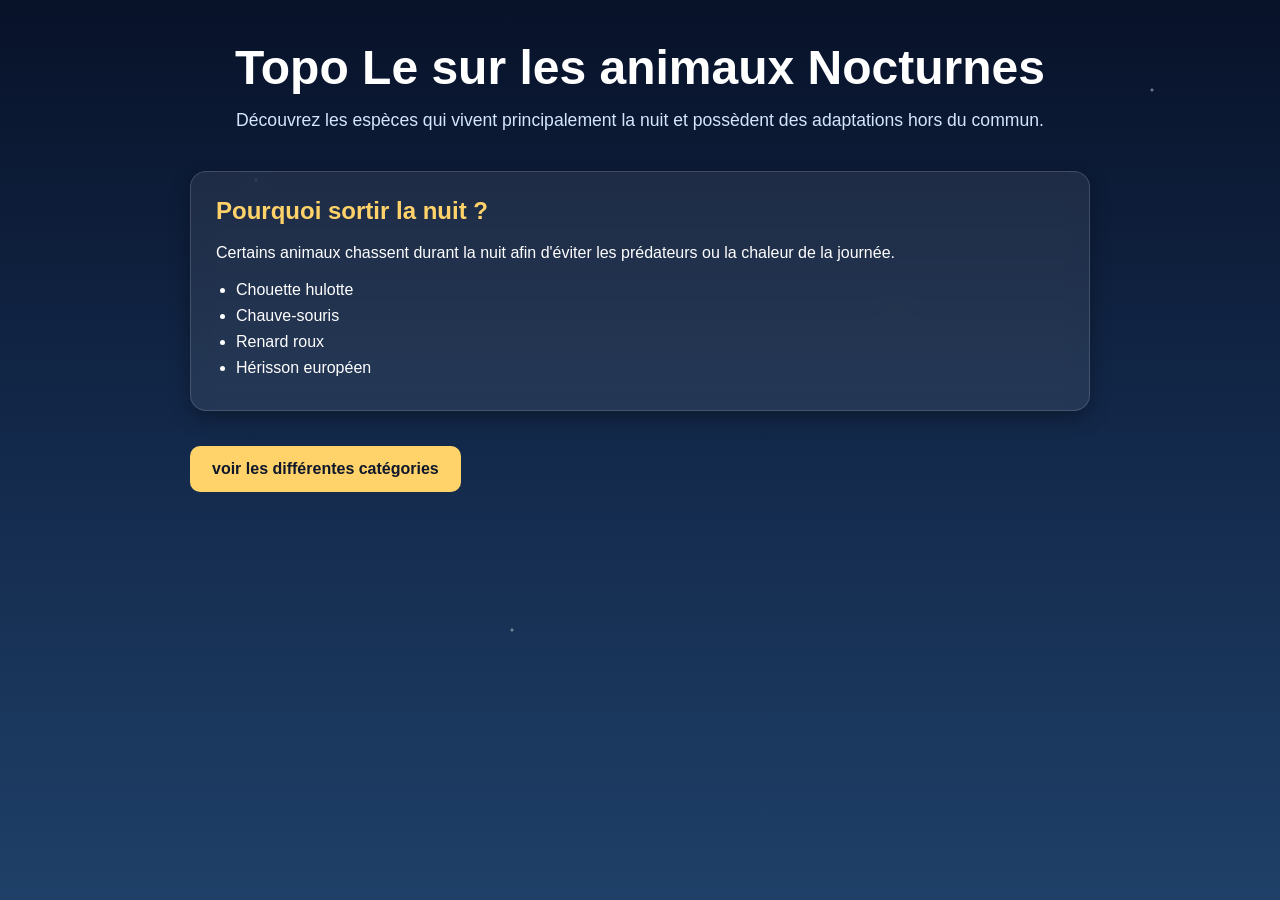
<file: index.html>
<!DOCTYPE html>
<html lang="fr">
<head>
    <meta charset="UTF-8">
    <title>Animaux Nocturnes</title>
    <link rel="stylesheet" href="assets/style/style.css">
</head>
<body>

<div class="container">

    <header>
        <h1> Topo Le sur les animaux Nocturnes</h1>
        <p>
             Découvrez les espèces qui vivent principalement la nuit
            et possèdent des adaptations hors du commun.
        </p>
    </header>

    <section class="card">

        <h2>Pourquoi sortir la nuit ?</h2>

        <p>
            Certains animaux chassent durant la nuit afin d'éviter
            les prédateurs ou la chaleur de la journée.
        </p>

        <ul>
            <li> Chouette hulotte</li>
            <li> Chauve-souris</li>
            <li> Renard roux</li>
            <li> Hérisson européen</li>
        </ul>

    </section>

    <a class="button" href="about.html">
voir les différentes catégories
    </a>

</div>

</body>
</html>
</file>
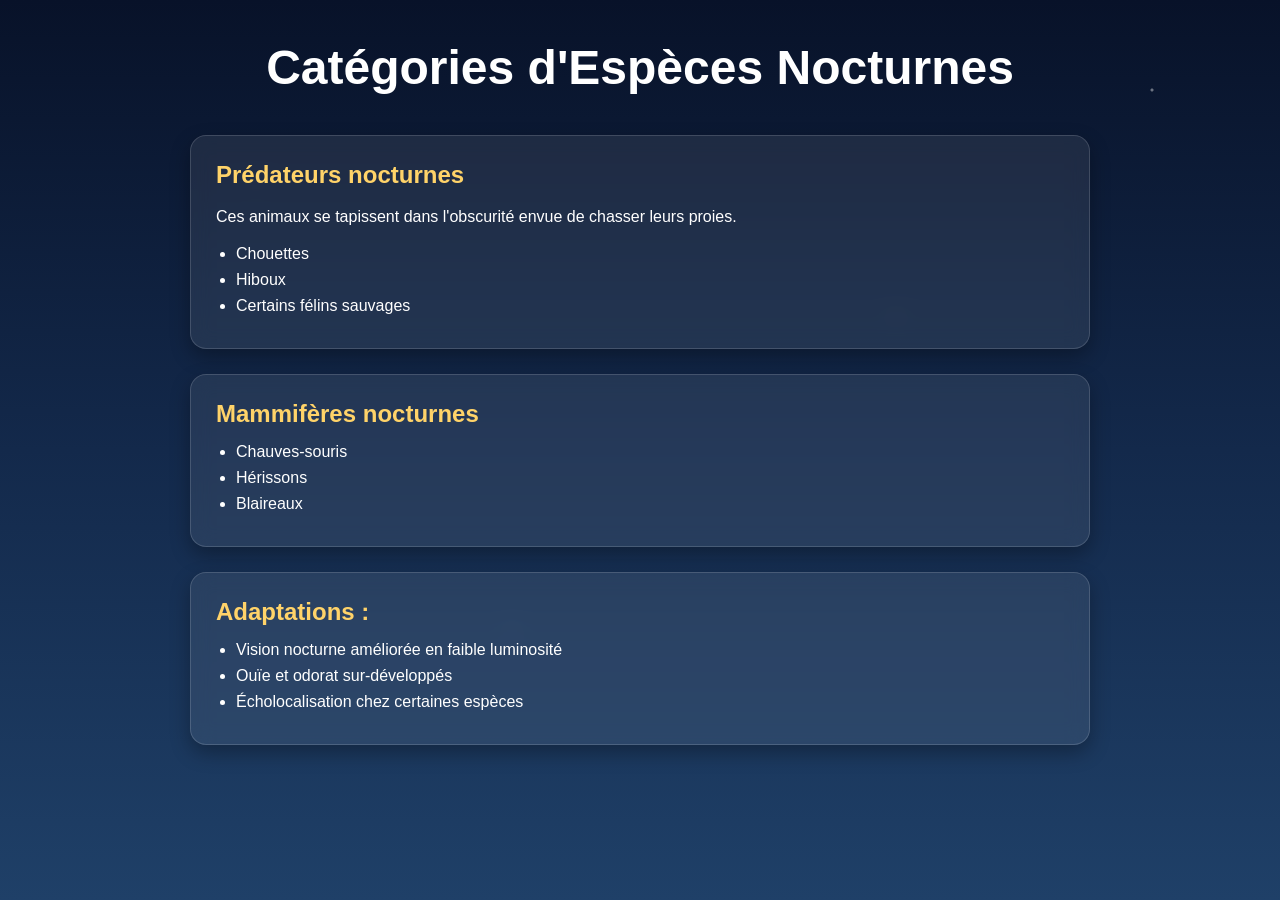
<file: about.html>
<!DOCTYPE html>
<html lang="fr">
<head>
    <meta charset="UTF-8">
    <title>Espèces Nocturnes</title>
    <link rel="stylesheet" href="assets/style/style.css">    
</head>
<body>

<div class="container">

    <header>
        <h1> Catégories d'Espèces Nocturnes</h1>
    </header>

    <section class="card">

        <h2>Prédateurs nocturnes</h2>

        <p>
            Ces animaux se tapissent dans l'obscurité envue de chasser leurs proies.
        </p>

        <ul>
            <li>Chouettes</li>
            <li>Hiboux</li>
            <li>Certains félins sauvages</li>
        </ul>

    </section>

    <section class="card">

        <h2>Mammifères nocturnes</h2>

        <ul>
            <li>Chauves-souris</li>
            <li>Hérissons</li>
            <li>Blaireaux</li>
        </ul>

    </section>

    <section class="card">

        <h2>Adaptations : </h2>

        <ul>
            <li>Vision nocturne améliorée en faible luminosité</li>
            <li>Ouïe et odorat sur-développés</li>
            <li>Écholocalisation chez certaines espèces</li>
        </ul>

    </section>

    <a class  Retour à l'accueil</a>

</div>

</body>
</html>
</file>
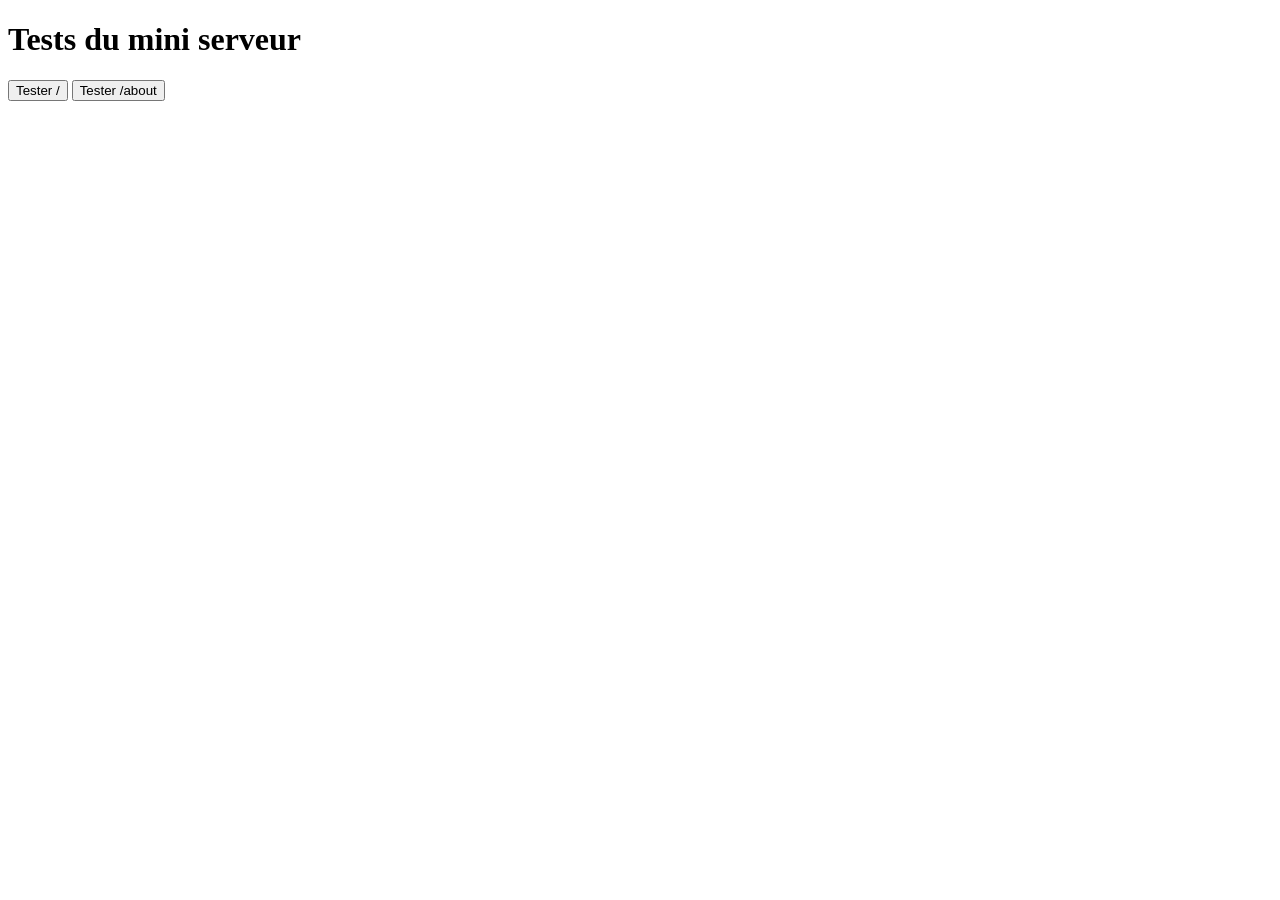
<file: test.html>
<!DOCTYPE html>
<html>
<head>
    <meta charset="UTF-8">
    <title>Test HTTP</title>
</head>
<body>

<h1>Tests du mini serveur</h1>

<button onclick="testAccueil()">Tester /</button>
<button onclick="testAbout()">Tester /about</button>

<p id="resultat"></p>

<script>
async function testAccueil() {
    const response = await fetch("http://localhost:3000/");
    const html = await response.text();

    document.getElementById("resultat").innerHTML =
        response.ok
            ? " Route / fonctionnelle"
            : "Erreur sur /";
}

async function testAbout() {
    const response = await fetch("http://localhost:3000/about");
    const html = await response.text();

    document.getElementById("resultat").innerHTML =
        response.ok
            ? " Route /about fonctionnelle"
            : " Erreur sur /about";
}
</script>

</body>
</html>
</file>
<file: assets/style/style.css>
*{
    margin:0;
    padding:0;
    box-sizing:border-box;
}

body{
    font-family:Segoe UI, Arial, sans-serif;
    background:linear-gradient(
        180deg,
        #081229 0%,
        #13294b 50%,
        #1f4068 100%
    );
    color:white;
    min-height:100vh;
    padding:40px;
}

.container{
    max-width:900px;
    margin:auto;
}

header{
    text-align:center;
    margin-bottom:40px;
}

header h1{
    font-size:3rem;
    margin-bottom:15px;
}

header p{
    font-size:1.1rem;
    color:#d4e6ff;
}

.card{
    background:rgba(255,255,255,0.08);
    backdrop-filter:blur(10px);
    border:1px solid rgba(255,255,255,0.15);
    border-radius:16px;
    padding:25px;
    margin-bottom:25px;
    box-shadow:0 8px 20px rgba(0,0,0,0.3);
}

.card h2{
    margin-bottom:15px;
    color:#ffd369;
}

.card p{
    margin-bottom:15px;
    line-height:1.6;
}

.card ul{
    margin-left:20px;
}

.card li{
    margin-bottom:8px;
}

.button{
    display:inline-block;
    margin-top:10px;
    background:#ffd369;
    color:#0f172a;
    text-decoration:none;
    padding:14px 22px;
    border-radius:10px;
    font-weight:bold;
    transition:0.3s;
}

.button:hover{
    background:#ffea99;
    transform:translateY(-2px);
}

body::before{
    content:"";
    position:fixed;
    top:0;
    left:0;
    width:100%;
    height:100%;
    background:
    radial-gradient(circle at 20% 20%, white 1px, transparent 2px),
    radial-gradient(circle at 70% 35%, white 1px, transparent 2px),
    radial-gradient(circle at 40% 70%, white 1px, transparent 2px),
    radial-gradient(circle at 90% 10%, white 1px, transparent 2px);
    opacity:0.4;
    pointer-events:none;
}
</file>
